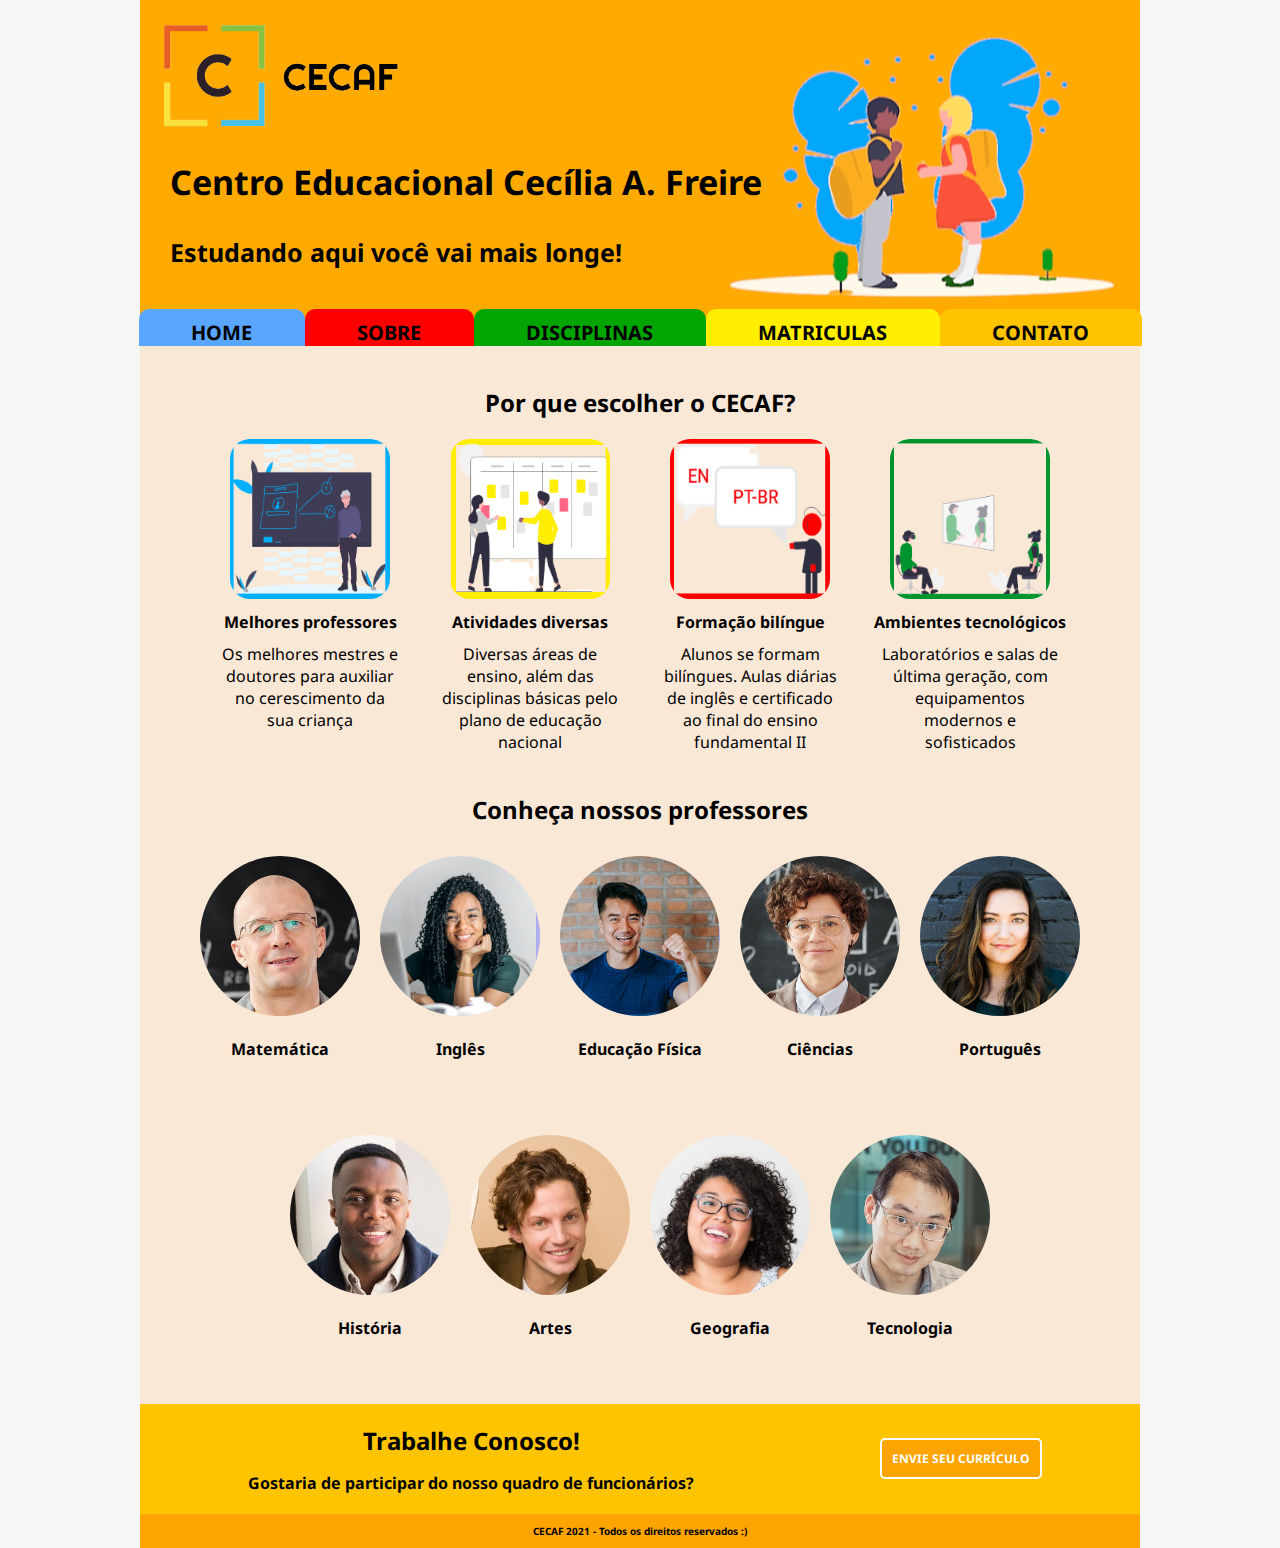
<file: index.html>
<!DOCTYPE html>
<html lang="pt-br">
<head>
    <meta charset="UTF-8">
    <meta http-equiv="X-UA-Compatible" content="IE=edge">
    <meta name="viewport" content="width=device-width, initial-scale=1.0">
    <link rel="icon" type="image/png" sizes="32x32" href="images/favicon-32x32.png">
    <!-- CSS -->
    <link rel="stylesheet" href="./style/global.css">
    <link rel="stylesheet" href="./style/index.css">
    <!-- Fonts -->
    <link rel="preconnect" href="https://fonts.googleapis.com">
    <link rel="preconnect" href="https://fonts.gstatic.com" crossorigin>
    <link href="https://fonts.googleapis.com/css2?family=Noto+Sans&display=swap" rel="stylesheet">
    <!--Icons-->
    <link href="https://fonts.googleapis.com/icon?family=Material+Icons" rel="stylesheet">

    <title>CECAF - Home</title>

</head>
<body>
    <div class="container">
    <header>
        <img class="logo" src="images/hLogo.png" alt="logoCecaf">
        <div class="welcomeText">
            <h1>Centro Educacional Cecília A. Freire</h1>
            <h2>Estudando aqui você vai mais longe!</h2>
        </div>
        <nav class="menuSection">
            <div class="menuToggle" onclick="menuOnClick()">
                <div id="bar1" class=bar></div>
                <div id="bar2" class=bar></div>
                <div id="bar3" class=bar></div>
            </div>

            <ul class="menu-items">
                <a href="index.html"><li id="one" class="item">HOME</li></a>
                <a href="about.html"><li id="two" class="item">SOBRE</li></a>
                <a href="subjects.html"><li id="three" class="item">DISCIPLINAS</li></a>
                <a href="enrollment.html"><li id="four" class="item">MATRICULAS</li></a>
                <a href="contact.html"><li id="five" class="item">CONTATO</li></a>
            </ul>
        </nav>
    </header>

    <h1 class="sectionTitle">Por que escolher o CECAF?</h1>
    <section id="features">
        
        <div class="features">
            <img src="images/feature1.png" alt="Professores">
            <h2 class="sectionSubtitle">Melhores professores </h2>
            <p> Os melhores mestres e doutores para auxiliar no cerescimento da sua criança</p>
        </div>
        
        <div class="features">
            <img src="images/feature2.png" alt="Atividades">
            <h2 class="sectionSubtitle">Atividades diversas</h2>
            <p>Diversas áreas de ensino, além das disciplinas básicas pelo plano de educação nacional</p>
        </div>
        
        <div class="features">
            <img src="images/feature3.png" alt="Idiomas">
            <h2 class="sectionSubtitle">Formação bilíngue</h2>
            <p>Alunos se formam bilíngues. Aulas diárias de inglês e certificado ao final do ensino fundamental II</p>
        </div>


        <div class="features">
            <img src="images/feature4.png" alt="Tecnologia"> 
            <h2 class="sectionSubtitle">Ambientes tecnológicos</h2>
            <p>Laboratórios e salas de última geração, com equipamentos modernos e sofisticados</p>
        </div>
    </section>

    <h1 class="sectionTitle">Conheça nossos professores</h1>
    <section id="teachers">
        <div class="teachers">
            <img src="images/teachers/math.jpg" alt="Foto do professor">
            <h2 class="sectionSubtitle">Matemática</h2>
            <figcaption>Prof. Sergio Ramos</figcaption>
        </div>

        <div class="teachers">
            <img src="images/teachers/eng.jpg" alt="Foto da professora">
            <h2 class="sectionSubtitle">Inglês</h2>
            <figcaption>Prof. Camila Dantas</figcaption>
        </div>
        
        <div class="teachers">
            <img src="images/teachers/pe.jpg" alt="Foto do professor">
            <h2 class="sectionSubtitle">Educação Física</h2>
            <figcaption>Prof. Renato Nakamura</figcaption>
        </div>

        <div class="teachers">
            <img src="images/teachers/cien.jpg" alt="Foto da professora">
            <h2 class="sectionSubtitle">Ciências</h2>
            <figcaption>Prof. Amanda Ramos</figcaption>
        </div>
        <div class="teachers">
            <img src="images/teachers/port.jpg" alt="Foto da professora" >
            <h2 class="sectionSubtitle">Português</h2>
            <figcaption>Prof. Renata Souza</figcaption>
        </div>
        <div class="teachers">
            <img src="images/teachers/hist.jpg" alt="Foto do professor">
            <h2 class="sectionSubtitle">História</h2>
            <figcaption>Prof. Matheus Bueno</figcaption>
        </div>
        <div class="teachers">
            <img src="images/teachers/art.jpg" alt="Foto do professor">
            <h2 class="sectionSubtitle">Artes</h2>
            <figcaption>Prof. Felipe Brito</figcaption>
        </div>
        <div class="teachers">
            <img src="images/teachers/geo.jpg" alt="Foto da professora">
            <h2 class="sectionSubtitle">Geografia</h2>
            <figcaption>Prof. Gleice Silva</figcaption>
        </div>
        <div class="teachers">
            <img src="images/teachers/tech.jpg" alt="Foto do professor">
            <h2 class="sectionSubtitle">Tecnologia</h2>
            <figcaption>Prof. Igor Nakada</figcaption>
        </div>

    </section>
    <section id="contact">
        <div>       
            <h1 class="sectionTitle">Trabalhe Conosco!</h1>
            <h2 class="sectionSubtitle">Gostaria de participar do nosso quadro de funcionários?</h2>
        </div>
        <a href="testpage.html" class="btn">ENVIE SEU CURRÍCULO</a>  
    </section>

    <footer> CECAF 2021 - Todos os direitos reservados :) </footer>
    </div>

    <script src="scripts.js"></script>
</body>
</html>
</file>
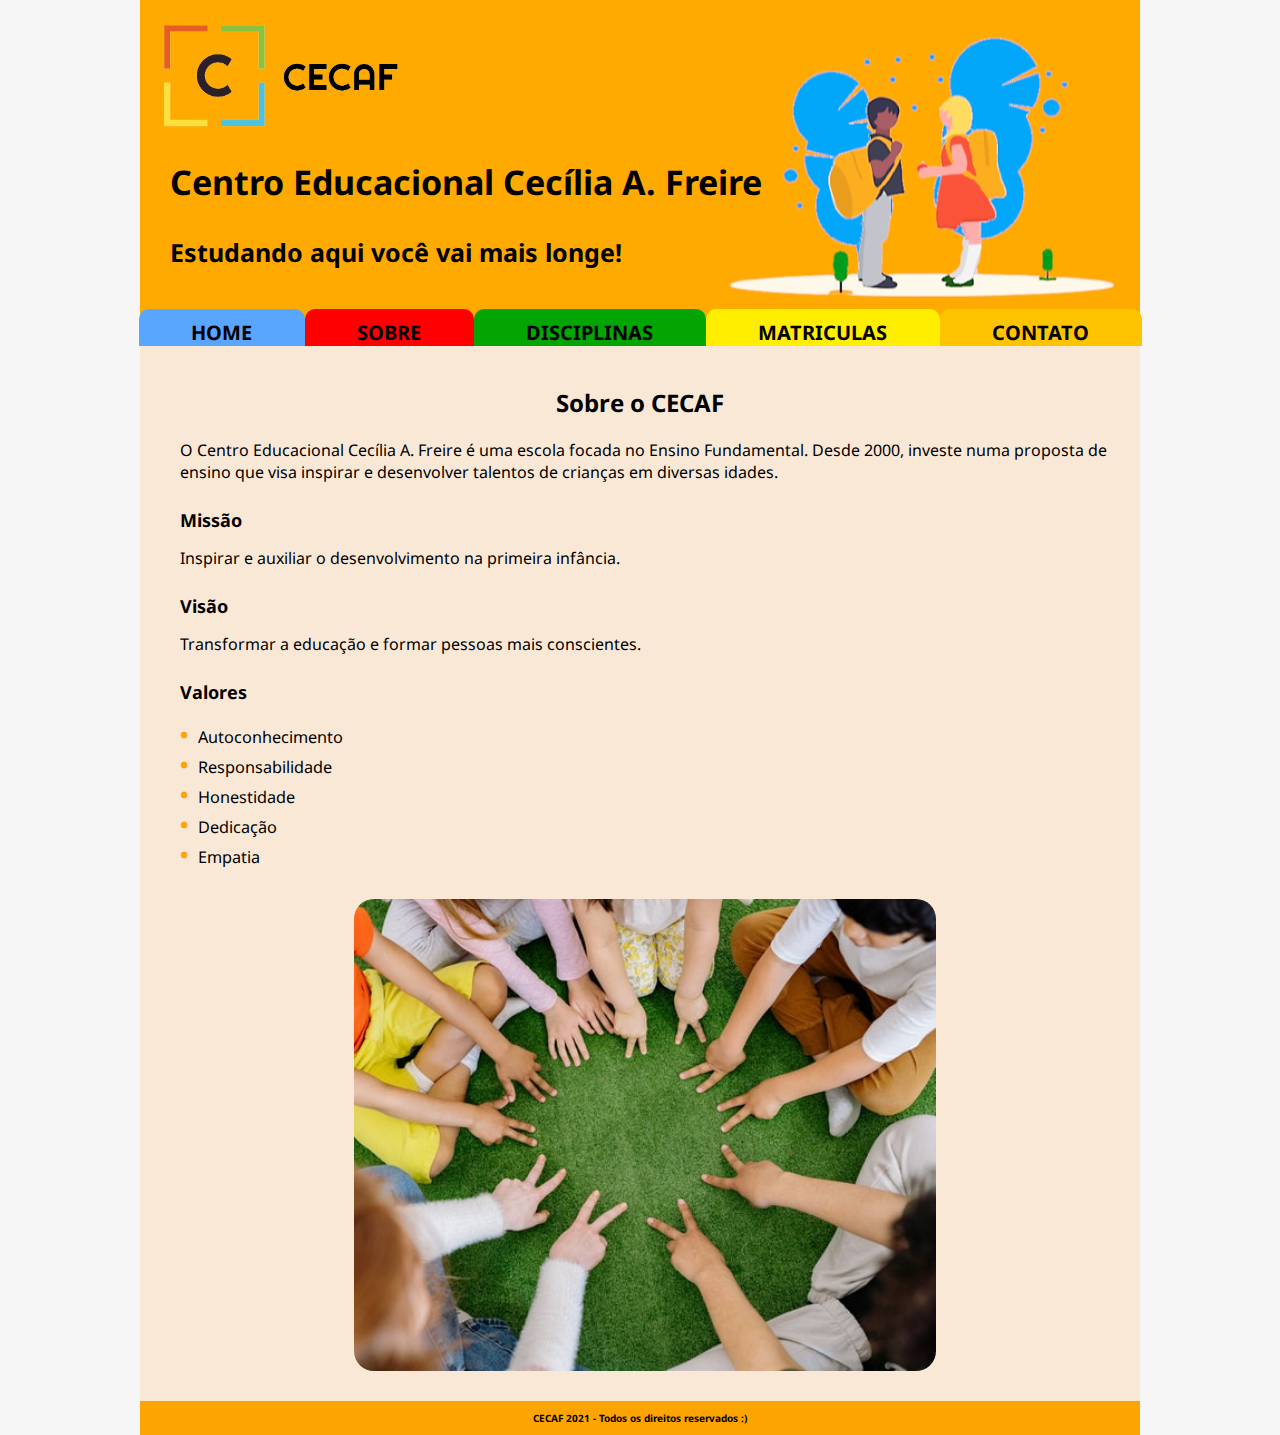
<file: about.html>
<!DOCTYPE html>
<html lang="pt-br">
<head>
    <meta charset="UTF-8">
    <meta http-equiv="X-UA-Compatible" content="IE=edge">
    <meta name="viewport" content="width=device-width, initial-scale=1.0">
    <link rel="icon" type="image/png" sizes="32x32" href="images/favicon-32x32.png">
    <!-- CSS -->
    <link rel="stylesheet" href="./style/global.css">
    <link rel="stylesheet" href="./style/about.css">
    <!-- Fonts -->
    <link rel="preconnect" href="https://fonts.googleapis.com">
    <link rel="preconnect" href="https://fonts.gstatic.com" crossorigin>
    <link href="https://fonts.googleapis.com/css2?family=Noto+Sans&display=swap" rel="stylesheet">

    <title>CECAF - Sobre</title>

</head>
<body>
    <div class="container">
        <header>
            <img class="logo" src="images/hLogo.png" alt="logoCecaf">
            <div class="welcomeText">
                <h1>Centro Educacional Cecília A. Freire</h1>
                <h2>Estudando aqui você vai mais longe!</h2>
            </div>
            <nav class="menuSection">
                <div class="menuToggle" onclick="menuOnClick()">
                    <div id="bar1" class=bar></div>
                    <div id="bar2" class=bar></div>
                    <div id="bar3" class=bar></div>
                </div>
    
                <ul class="menu-items">
                    <a href="index.html"><li id="one" class="item">HOME</li></a>
                    <a href="about.html"><li id="two" class="item">SOBRE</li></a>
                    <a href="subjects.html"><li id="three" class="item">DISCIPLINAS</li></a>
                    <a href="enrollment.html"><li id="four" class="item">MATRICULAS</li></a>
                    <a href="contact.html"><li id="five" class="item">CONTATO</li></a>
                </ul>
            </nav>
        </header>
        
        <h1 class="sectionTitle">Sobre o CECAF</h1>
        <section class="about">
            <p>O Centro Educacional Cecília A. Freire é uma escola focada no Ensino Fundamental. Desde 2000, investe numa proposta de ensino que visa inspirar e desenvolver talentos de crianças em diversas idades.</p>

            <h2 class="sectionSubtitle">Missão</h2> 
                <p>Inspirar e auxiliar o desenvolvimento na primeira infância.</p>
                
            <h2 class="sectionSubtitle">Visão</h2> 
                <p>Transformar a educação e formar pessoas mais conscientes.</p>
                
            <h2 class="sectionSubtitle">Valores</h2>
                <ul class="list">
                    <li>Autoconhecimento</li>
                    <li>Responsabilidade</li>
                    <li>Honestidade</li>
                    <li>Dedicação</li>
                    <li>Empatia</li>
                </ul>
            </p>
            <img class="aboutImg" src="images/about.jpg" alt="Crianças brincando">
        </section>

        <footer> CECAF 2021 - Todos os direitos reservados :) </footer>
    </div>

    <script src="scripts.js"></script>
    
</body>
</html>
</file>
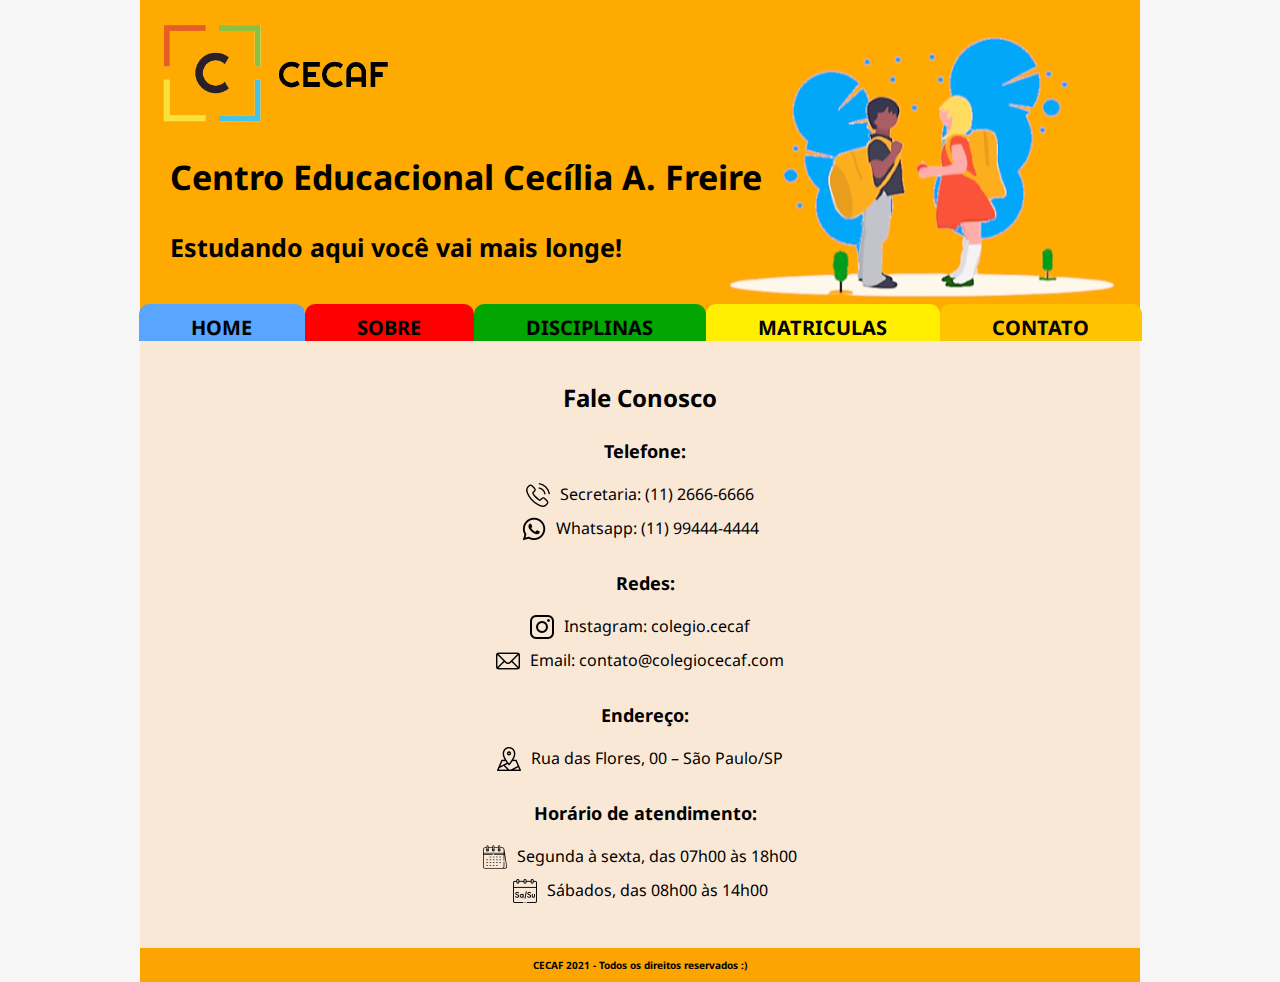
<file: contact.html>
<!DOCTYPE html>
<html lang="pt-br">
<head>
    <meta charset="UTF-8">
    <meta http-equiv="X-UA-Compatible" content="IE=edge">
    <meta name="viewport" content="width=device-width, initial-scale=1.0">
    <link rel="icon" type="image/png" sizes="32x32" href="images/favicon-32x32.png">
    <!-- CSS -->
    <link rel="stylesheet" href="./style/global.css">
    <link rel="stylesheet" href="./style/contact.css">
    <!-- Fonts -->
    <link rel="preconnect" href="https://fonts.googleapis.com">
    <link rel="preconnect" href="https://fonts.gstatic.com" crossorigin>
    <link href="https://fonts.googleapis.com/css2?family=Noto+Sans&display=swap" rel="stylesheet">

    <title>CECAF - Contato</title>

</head>
<body>
    <div class="container">
        <header>
            <img class="logo" src="images/hLogo.png" alt="logoCecaf">
            <div class="welcomeText">
                <h1>Centro Educacional Cecília A. Freire</h1>
                <h2>Estudando aqui você vai mais longe!</h2>
            </div>
            <nav class="menuSection">
                <div class="menuToggle" onclick="menuOnClick()">
                    <div id="bar1" class=bar></div>
                    <div id="bar2" class=bar></div>
                    <div id="bar3" class=bar></div>
                </div>
    
                <ul class="menu-items">
                    <a href="index.html"><li id="one" class="item">HOME</li></a>
                    <a href="about.html"><li id="two" class="item">SOBRE</li></a>
                    <a href="subjects.html"><li id="three" class="item">DISCIPLINAS</li></a>
                    <a href="enrollment.html"><li id="four" class="item">MATRICULAS</li></a>
                    <a href="contact.html"><li id="five" class="item">CONTATO</li></a>
                </ul>
            </nav>
        </header>
        
        <h1 class="sectionTitle">Fale Conosco</h1>
        <section class="subjects">
            <h2 class="sectionSubtitle">Telefone:</h2>
                <p><img src="images/fone.png">
                    Secretaria: (11) 2666-6666</p>
                <p><img src="images/wpp.png">
                    Whatsapp: (11) 99444-4444</p>

            <h2 class="sectionSubtitle">Redes:</h2>
                <p><img src="images/insta.png">
                    Instagram: colegio.cecaf</p>
                <p><img src="images/mail.png">
                    Email: contato@colegiocecaf.com</p>

            <h2 class="sectionSubtitle">Endereço:</h2>
                <p><img src="images/adr.png">
                    Rua das Flores, 00 – São Paulo/SP</p>

            <h2 class="sectionSubtitle">Horário de atendimento:</h2>
                <p><img src="images/weekdays.png">
                    Segunda à sexta, das 07h00 às 18h00</p>
                <p><img src="images/weekend.png">
                    Sábados, das 08h00 às 14h00 </p>
        </section>

        <footer> CECAF 2021 - Todos os direitos reservados :) </footer>
    </div>

    <script src="scripts.js"></script>

    </body>
    </html>
</file>
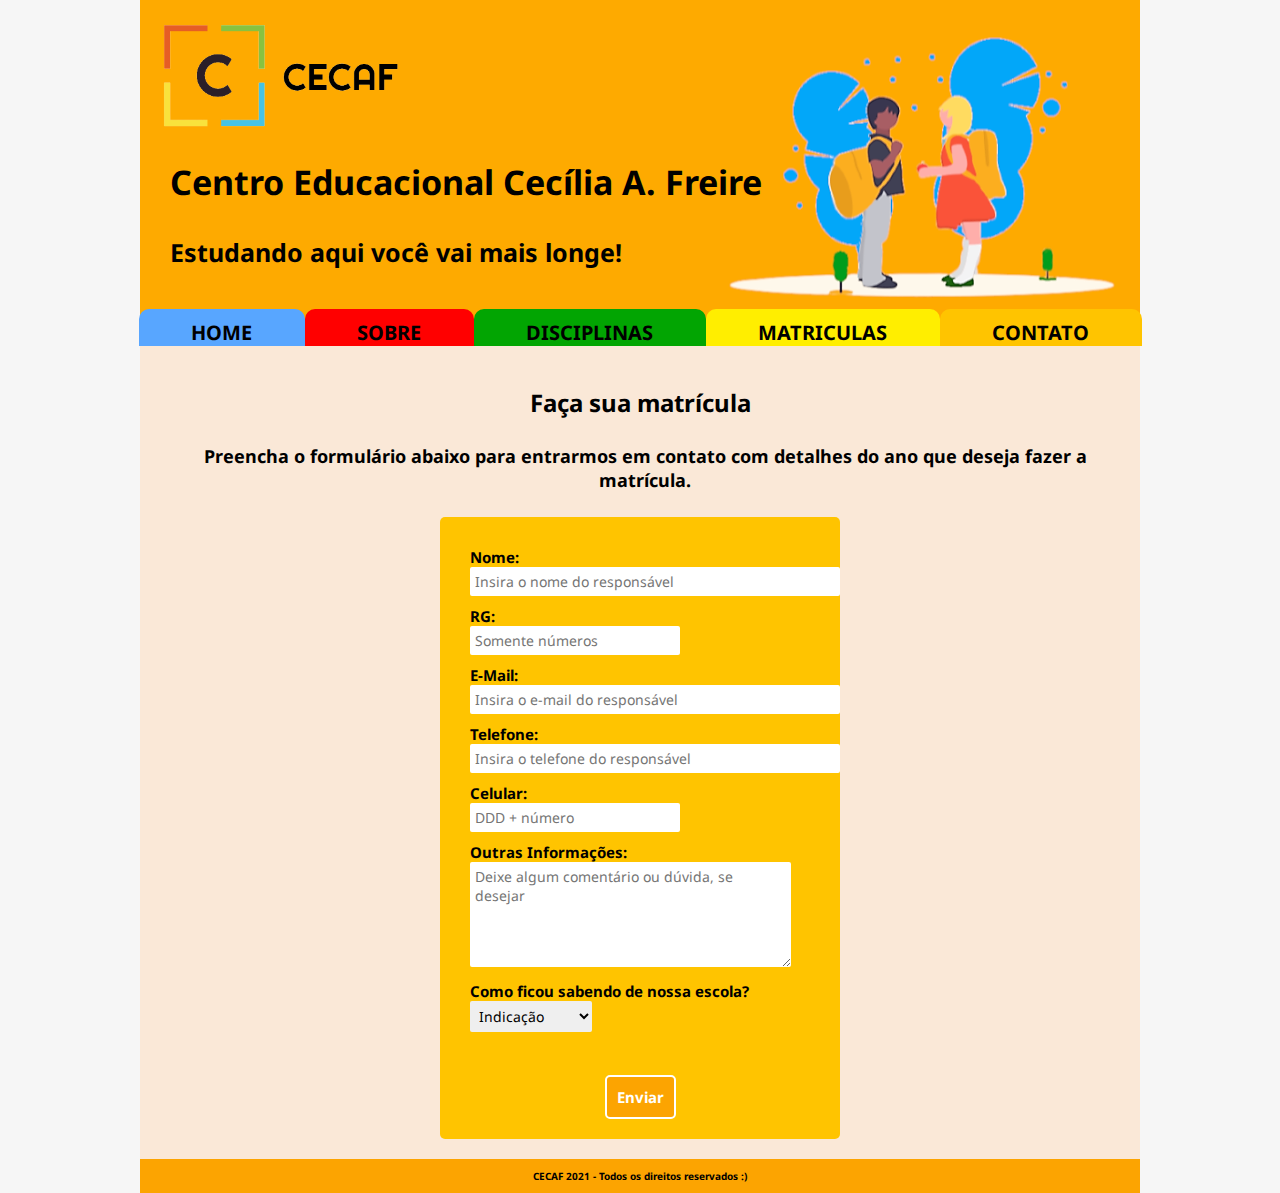
<file: enrollment.html>
<!DOCTYPE html>
<html lang="pt-br">
<head>
    <meta charset="UTF-8">
    <meta http-equiv="X-UA-Compatible" content="IE=edge">
    <meta name="viewport" content="width=device-width, initial-scale=1.0">
    <link rel="icon" type="image/png" sizes="32x32" href="images/favicon-32x32.png">
    <!-- CSS -->
    <link rel="stylesheet" href="./style/global.css">
    <link rel="stylesheet" href="./style/enrollment.css">
    <!-- Fonts -->
    <link rel="preconnect" href="https://fonts.googleapis.com">
    <link rel="preconnect" href="https://fonts.gstatic.com" crossorigin>
    <link href="https://fonts.googleapis.com/css2?family=Noto+Sans&display=swap" rel="stylesheet">

    <title>CECAF - Matrículas</title>

</head>
<body>
    <div class="container">
        <header>
            <img class="logo" src="images/hLogo.png" alt="logoCecaf">
            <div class="welcomeText">
                <h1>Centro Educacional Cecília A. Freire</h1>
                <h2>Estudando aqui você vai mais longe!</h2>
            </div>
            <nav class="menuSection">
                <div class="menuToggle" onclick="menuOnClick()">
                    <div id="bar1" class=bar></div>
                    <div id="bar2" class=bar></div>
                    <div id="bar3" class=bar></div>
                </div>
    
                <ul class="menu-items">
                    <a href="index.html"><li id="one" class="item">HOME</li></a>
                    <a href="about.html"><li id="two" class="item">SOBRE</li></a>
                    <a href="subjects.html"><li id="three" class="item">DISCIPLINAS</li></a>
                    <a href="enrollment.html"><li id="four" class="item">MATRICULAS</li></a>
                    <a href="contact.html"><li id="five" class="item">CONTATO</li></a>
                </ul>
            </nav>
        </header>
        
        <h1 class="sectionTitle">Faça sua matrícula</h1>
        <h2 class="sectionSubtitle">Preencha o formulário abaixo para entrarmos em contato com detalhes do ano que deseja fazer a matrícula.</h2> 

        <form method="post" id="cForm" action="testpage.html">
            <div class="forms">
                <label for="fname">Nome:<br>
                <input type="text" name="fname" id="fname" size="40" placeholder="Insira o nome do responsável"></label>

                <label for="fid">RG:<br>
                <input type="number" name="fid" id="fid" placeholder="Somente números"></label>

                <label for="femail">E-Mail:<br>
                <input type="email" name="femail" id="femail" size="40" placeholder="Insira o e-mail do responsável"></label>

                <label for="ftel">Telefone:<br>
                <input type="tel" name="ftel" id="ftel" size="40" placeholder="Insira o telefone do responsável"></label>

                <label for="fcel">Celular: <br>
                <input type="tel" name="fcel" id="fcel" size="20" placeholder="DDD + número"></label>

                <label for="finfo">Outras Informações:<br>
                <textarea name="finfo" id="finfo" rows="5" cols="37" placeholder="Deixe algum comentário ou dúvida, se desejar"></textarea></label>

                <label for="fsurvey">Como ficou sabendo de nossa escola?<br>
                    <select name="fsurvey" id="fsurvey">
                        <option value="indication">Indicação</option>
                        <option value="socialNetworks">Redes Sociais</option>
                        <option value="magazine">Revistas</option>
                        <option value="website">Site do CECAF</option>
                        <option value="events">Eventos</option>
                    </select>
                </label><br>
                <input type="submit" class="btn" value="Enviar"></input>
            </div>
        </form>

        <footer> CECAF 2021 - Todos os direitos reservados :) </footer>
    </div>

    <script src="scripts.js"></script>
    
</body>
</html>
</file>
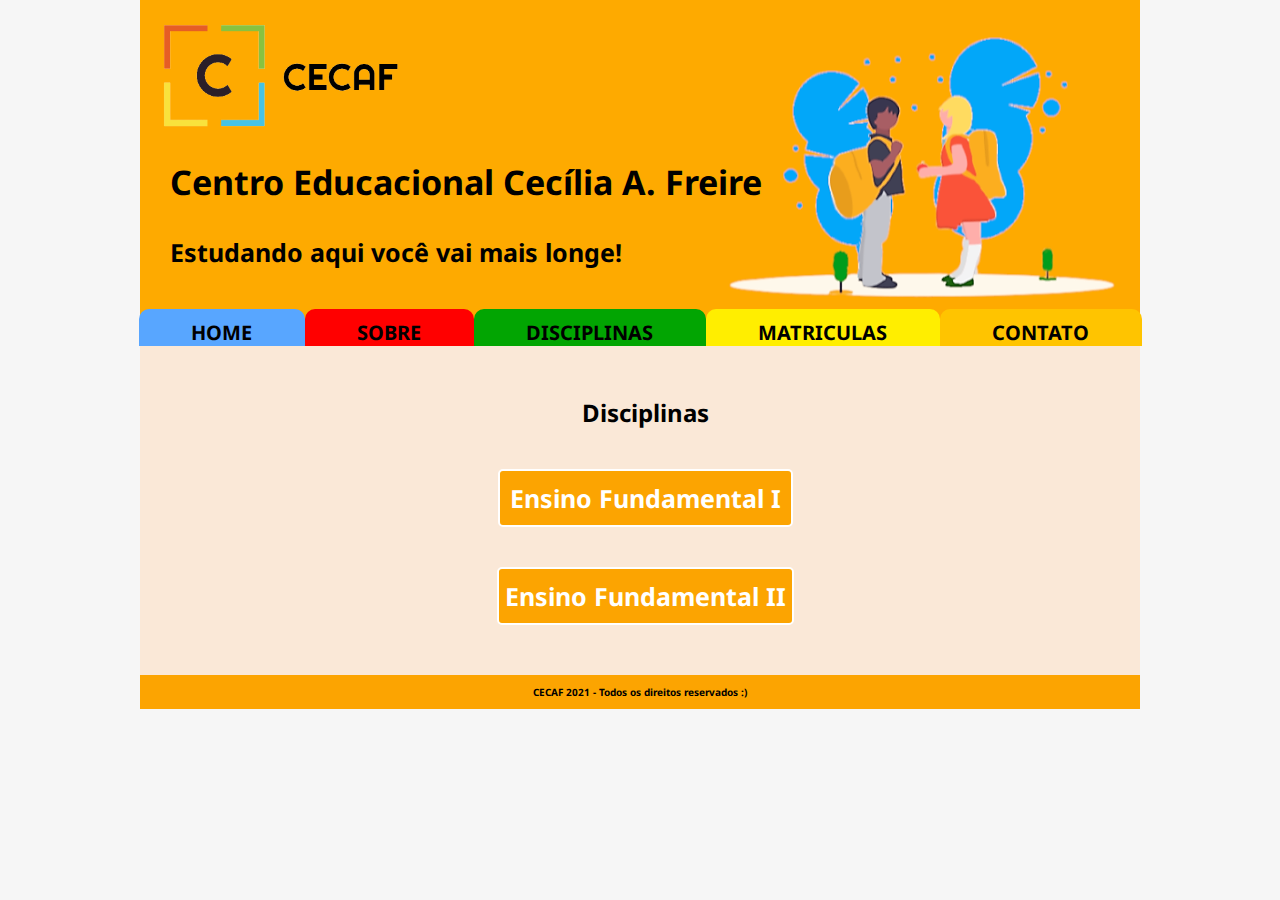
<file: subjects.html>
<!DOCTYPE html>
<html lang="pt-br">
<head>
    <meta charset="UTF-8">
    <meta http-equiv="X-UA-Compatible" content="IE=edge">
    <meta name="viewport" content="width=device-width, initial-scale=1.0">
    <link rel="icon" type="image/png" sizes="32x32" href="images/favicon-32x32.png">
    <!-- CSS -->
    <link rel="stylesheet" href="./style/global.css">
    <link rel="stylesheet" href="./style/subjects.css">
    <!-- Fonts -->
    <link rel="preconnect" href="https://fonts.googleapis.com">
    <link rel="preconnect" href="https://fonts.gstatic.com" crossorigin>
    <link href="https://fonts.googleapis.com/css2?family=Noto+Sans&display=swap" rel="stylesheet">

    <title>CECAF - Disciplinas</title>

</head>
<body>
    <div class="container">
        <header>
            <img class="logo" src="images/hLogo.png" alt="logoCecaf">
            <div class="welcomeText">
                <h1>Centro Educacional Cecília A. Freire</h1>
                <h2>Estudando aqui você vai mais longe!</h2>
            </div>
            <nav class="menuSection">
                <div class="menuToggle" onclick="menuOnClick()">
                    <div id="bar1" class=bar></div>
                    <div id="bar2" class=bar></div>
                    <div id="bar3" class=bar></div>
                </div>
    
                <ul class="menu-items">
                    <a href="index.html"><li id="one" class="item">HOME</li></a>
                    <a href="about.html"><li id="two" class="item">SOBRE</li></a>
                    <a href="subjects.html"><li id="three" class="item">DISCIPLINAS</li></a>
                    <a href="enrollment.html"><li id="four" class="item">MATRICULAS</li></a>
                    <a href="contact.html"><li id="five" class="item">CONTATO</li></a>
                </ul>
            </nav>
        </header>

        <section class="subjects">
            <h1 class="sectionTitle">Disciplinas</h1>

            <input type="button" value="Ensino Fundamental I" class="showbtn" onclick="show()">
            <div class="list">
                <ul class="elementaryS">
                    <li>Língua Portuguesa</li>
                    <li>Matemática</li>
                    <li>História</li>
                    <li>Geografia</li>
                    <li>Ciências</li>
                    <li>Educação Física</li>
                    <li>Artes</li>
                    <li>Inglês</li>
                    <li>Natação</li>
                </ul>
                <img class="kids1" src="images/kids1.jpg">
            </div>

            <input type="button" value="Ensino Fundamental II" class="showbtn" onclick="show2()">
            <div class="list">
                <ul class="middleS"> 
                    <li>Língua Portuguesa</li>
                    <li>Matemática</li>
                    <li>História</li>
                    <li>Geografia</li>
                    <li>Química</li>
                    <li>Física</li>
                    <li>Artes</li>
                    <li>Educação Física</li>
                    <li>Inglês</li>
                    <li>Redação</li>
                    <li>Tecnologia e Inovação</li>
                </ul>
                <img class="kids2" src="images/kids2.jpg">
            </div>
        </section>

        <footer> CECAF 2021 - Todos os direitos reservados :) </footer>
    </div>

    <script src="scripts.js"></script>

    </body>
    </html>
</file>
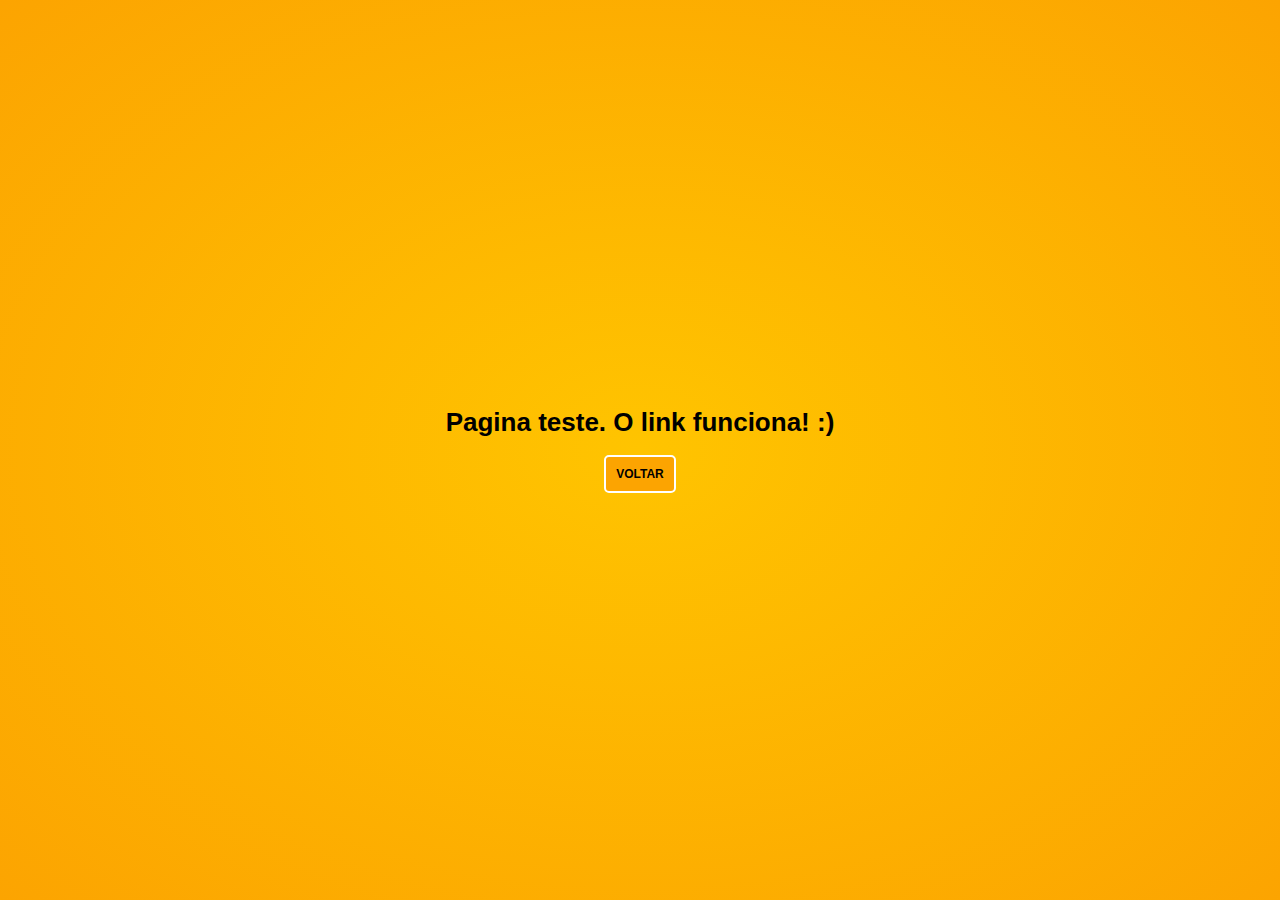
<file: testpage.html>
<!DOCTYPE html>
<html lang="en">
<head>
    <meta charset="UTF-8">
    <meta http-equiv="X-UA-Compatible" content="IE=edge">
    <meta name="viewport" content="width=device-width, initial-scale=1.0">
    <link rel="icon" type="image/png" sizes="32x32" href="images/favicon-32x32.png">
    <!-- CSS -->
    <link rel="stylesheet" href="./style/global.css">
    <title>Teste</title>
</head>
<style>
    
    body {
        height: 100vh;
        display: flex;
        flex-direction: column;
        align-items: center;
        justify-content: center;
        background-image:radial-gradient(#ffc400, #fca401);
        background-attachment: fixed;
        font-family: 'Noto Sans', sans-serif;
        margin: 0
    }   

    section {
        font-size: 2.6rem;
        color: #000;
        font-weight: bolder;
    }

    .btn {
        color: #000;
        margin-top: 1rem
    }

    @media (max-width: 480px){
        section {
            font-size: 2.2rem;
    }

        .btn {
            padding: 0.5rem;
        }
}
</style>
</head>

<body>
<section>
    Pagina teste. O link funciona! :) 
</section>
<br>
<a href="index.html">
    <button class="btn">VOLTAR</button>
</a>
</body>
</html>
</file>
<file: style/global.css>
* {
    margin: 0;
    padding: 0;
    box-sizing: border-box;
    -webkit-box-sizing: border-box;
    -moz-box-sizing: border-box;
    text-decoration: none;
    font-family: 'Noto Sans', sans-serif;
    font-size: 62.5%;
}

body {
    background-color:rgba(233, 233, 233, 0.397);
}

.container {
    width: 100rem;
    background-color: rgb(250, 232, 215) ;
    margin: auto;
}

/*Banner and menu*/
header {
    background-image: url(../images/bannerB.png);
    width: 100%;
    display: flex;
    flex-direction: column;
}

header .logo {
    margin: 2rem 0 0 2rem;
    width: 25rem;
}

.welcomeText h1 {
    font-size: 3.4rem;
    padding: 0 0 0 3rem;
    margin-top: 3rem;
}

.welcomeText h2{
    font-size: 2.5rem;
    padding: 3rem 0 0 3rem;
    margin-bottom: 5rem;
}

.menu-items {
    display: flex;
    list-style-type: none;
    justify-content: center;
}

.menu-items li#one {
    background-color: rgb(88, 166, 255);
}
.menu-items li#two {
    background-color: rgb(255, 0, 0);
}
.menu-items li#three {
    background-color: rgb(2, 165, 2);
}
.menu-items li#four {
    background-color: rgb(255, 238, 0);
}
.menu-items li#five {
    background-color: rgb(255, 196, 0);
}

.menu-items li {
    display: inline;
    padding: 1rem 5.3rem 0 5.2rem;
    border-radius: 1rem 1rem 0 0;
}

.menu-items li:hover {
    padding-top: 2rem;
    cursor: pointer;
}

a > li{
    font-size: 2rem;
    font-weight: bold; 
    color:#000;
}


/* buttons */
.btn {
    align-self: center;
    padding: 1rem;
    font-size: 1.2rem;
    border: solid 0.2rem #fff;
    font-weight: bold;
    border-radius: 0.5rem;
    background-color: rgb(252, 164, 1);
    color: #fff;
    cursor: pointer;
}

.btn:hover {
    transform: translateY(-5px);
    transition: 0.2s;
}

/*titles and paragraphs*/
.sectionTitle {
    margin: 4rem 0 2rem 0;
    font-size: 2.4rem;
    text-align: center;
}

.sectionSubtitle {
    font-size: 1.8rem;
    margin: 2rem 0 1rem 1rem;
    padding: 0.5rem 1rem;
}

p {
    font-size: 1.6rem;
    padding: 0 2rem;
}

/* footer */
footer {
    text-align: center;
    padding: 1rem;
    background-color: rgb(252, 164, 1);
    font-size: 1rem;
    font-weight: bold;
}


/*        MEDIA QUERIES    */

/* tablets and desktops */
@media (max-width: 1024px) {
    .container {
        width: 70rem;
    }

    header {
        background-image: url(../images/bannerM.png);
    }
    
    header .logo {
        width: 18rem;
    }
    
    .welcomeText h1 {
        font-size: 2.4rem;
    }
    
    .welcomeText h2{
        font-size: 2rem;
        margin-bottom: 2.5rem;
        padding-top: 1rem;
    }
    
    .menu-items li {
        font-size: 1.6rem;
        padding: 1rem 3.2rem 0 3.2rem;
    }
    
    .menu-items li:hover {
        padding-top: 1.8rem;
    }
    
    a > li {
        font-size: 1.8rem;
    }
}

/* medium mobiles and tablets */
@media (max-width: 768px) {
    .container {
        width: 100%;
    }

    header {
        background-image: url(../images/bannerS.png);
    }
    
    header .logo {
        width: 18rem;
    }
    
    .welcomeText h1 {
        font-size: 2.2rem;
        margin-top: 2rem
    }
    
    .welcomeText h2{
        font-size: 1.8rem;
    }

    /* buttons */
    .btn {
        padding: 0.5rem 0.5rem;
        border: solid 0.2rem #fff;
    }

    /*titles and paragraphs*/
    .sectionTitle {
        font-size: 1.8rem;
    }

    .sectionSubtitle {
        font-size: 1.6rem;
    }

    p {
        font-size: 1.4rem;
    }

    /* mobile menu*/
    .menu-items {
        display: none;
    }
    
    .menuToggle {
        width: 3rem;
        height: 2rem;
        position: absolute;
        right: 0;
        top: 0;
        margin: 3rem 2rem;
        cursor: pointer;
        z-index: 1;  
    }

    #bar1, #bar2, #bar3 {
        width: 100%;
        height: 0.5rem;
        background-color: #000;
        margin: 0.3rem;
        border-radius: 2rem;
        transition: 0.3s ease;
    }

    .menuToggle.on {
        position: fixed;
        margin: 3rem 1.5rem;
    }

    .menuToggle.on #bar1 {
        transform: rotate(45deg) translate(5px, 5px);
    }

    .menuToggle.on #bar2 {
        opacity: 0;
    }

    .menuToggle.on #bar3 {
        transform: rotate(-45deg) translate(6px, -7px);
    }

    /* menu list */

    .menuSection.on ul {
        display: flex;
        flex-direction: column;
        position: fixed;
        top: 0;
        right: 0;
        width: 25rem;
        height: 100vh;
        background-color: rgb(255, 196, 0);
        border-radius: 4rem 0 0 4rem;
    }


    .menuSection.on li#one, .menuSection.on li#two, .menuSection.on li#two , .menuSection.on li#three , .menuSection.on li#four, .menuSection.on li#five   {
        background-color: rgb(255, 196, 0);
    }

    .menuSection.on li {
        display: block;
        position: relative;
        border-radius: 0;
        margin: 1rem 0; 
        animation-duration: 1s;
        animation-name: slide;
    }
    
    @keyframes slide {
        from {
            margin-left: 10%;
        }
        to{
            margin-left: 0%;
        }     
    }

    .menu-items li:hover {
        color: rgba(0, 0, 0, 0.486);
    }
}

/* small mobiles */
@media (max-width: 480px) { 
    header {
        background-image: url(../images/bannerSs.png);
    }
    
    header .logo {
        width: 14rem;
    }
    
    .welcomeText h1 {
        font-size: 1.6rem;
        margin-top: 2rem
    }
    
    .welcomeText h2{
        font-size: 1.2rem;
        margin-bottom: 1rem;
    }

    /*titles and paragraphs*/
    .sectionTitle {
        font-size: 1.4rem;
    }

    .sectionSubtitle {
        font-size: 1.2rem;
    }

    p {
        font-size: 1.2rem;
    }
}
</file>
<file: style/index.css>
section {
    display: flex;
    justify-content: center;
    text-align: center;
    margin: 0 3rem;
    padding: 0 2rem;
}

.sectionSubtitle {
    font-size: 1.6rem;
    margin: 0.5rem 0;
}

#features {
    display: flex;
    flex-wrap: wrap;
    margin: 0;
}

.features p {
    flex-wrap: wrap;
    font-size: 1.6rem;
    padding: 0 2rem;
    width: 22rem;
}

.features img { 
    width: 16rem;
    height: 16rem;
    border-radius: 2rem;
}

#teachers {
    display: flex;
    flex-wrap: wrap;
}

.teachers img {
    border-radius: 50%;
    cursor: pointer;  
    margin: 1rem; 
}

figcaption {
    position: relative;
    font-weight: bold;
	top: -60%; 
    font-size: 1.4rem;
    opacity: 0;
    padding: 10% 0%;
    border-radius: 70%;
}

figcaption:hover {
    z-index: 100;

    opacity: 1;
    cursor:pointer;
    background-color: rgba(250, 232, 215, 0.507);
    transition: transform 0.6s, opacity;
}

section#contact{
    display: flex;
    flex-direction: row;
    background-color: rgb(255, 196, 0);
    margin: 0;
    padding: 1rem;
    justify-content: space-around;
    align-items: center;
}

#contact h1 {
    margin: 1rem;
}


/*        MEDIA QUERIES    */

/* tablets and desktops */
@media (max-width: 1024px) {
   
    .features p {
        padding: 0 1rem 1rem 0;
    }

}

/* small mobiles */
@media (max-width: 480px) { 
    
    .welcomeText h1 {
        font-size: 1.6rem;
        margin-top: 2rem
    }
    
    .welcomeText h2{
        font-size: 1.2rem;
        margin-bottom: 1rem;
    }
    
    /* buttons */
    .btn {
        font-size: 1.4rem;
    }

    /*titles and paragraphs*/
    .sectionTitle {
        font-size: 1.6rem;
    }

    .sectionSubtitle {
        font-size: 1.4rem;
    }

    .features p {
        font-size: 1.4rem
    }
}
</file>
<file: style/about.css>
section {
    display: flex;
    flex-direction: column;
    margin: 1rem 0 3rem 1rem;
    padding: 0 1rem;
}

.sectionSubtitle {
    margin: 2rem 0 1rem 1rem;
    padding: 0.5rem 1rem;
}
section {
    display: flex;
    flex-direction: column;
    margin: 1rem 0 3rem 1rem;
    padding: 0 1rem;
}

.sectionSubtitle {
    margin: 2rem 0 1rem 1rem;
    padding: 0.5rem 1rem;
}

ul.list {
    font-size: 2.6rem;
    margin: 0 0 1rem 1rem;
    list-style: none;
}

.list li::before { /*Internet Explorer isn't reading li::marker yet*/
    content: "\2022"; /*CSS code for bullets*/
    color: rgb(252, 164, 1);
    font-size: 2.2rem;
    padding: 1rem 1rem;
    font-weight: bold;
}

.aboutImg {
    align-self: center;
    width: 60%;
    border-radius: 2rem;
    margin-top: 2rem;
}

/*        MEDIA QUERIES    */

/* medium mobiles and tablets */
@media (max-width: 768px) {
    ul.list {
        font-size: 2.4rem;
    }
    
    .list li::before { 
        font-size: 1.8rem;
    }
}

/* small mobiles */
@media (max-width: 480px) { 
    ul.list {
        font-size: 1.9rem;
    }

    .list li::before { 
        font-size: 1.5rem;
    }

    .aboutImg {
        width: 80%;
    }
}
</file>
<file: style/contact.css>
section {
    display: flex;
    flex-direction: column;
    margin-bottom: 4rem;
    align-items: center;
}

p {
    font-size: 1.6rem;
    display: flex;
    margin: 0.5rem 0;
}

img {
    padding-right: 1rem;
}

.sectionTitle {
    margin: 4rem 0 0 0 ;
}

/*  MEDIA QUERIES  */

/* small mobiles */
@media (max-width: 480px) { 
    
/*titles and paragraphs*/
.sectionTitle {
    font-size: 1.4rem;
}

.sectionSubtitle {
    font-size: 1.2rem;
}

p {
    font-size: 1.2rem;
}

p > img {
    display: none;
}
}
</file>
<file: style/enrollment.css>
.sectionSubtitle {
    text-align: center;
}

div.forms {
    display: flex;
    flex-direction: column;
    font-size: 2.4rem;
    background-color: rgb(255, 196, 0);
    width: 40rem;
    margin: 2rem 20rem 2rem 30rem;
    padding: 2rem 3rem 2rem 3rem;
    border-radius: 0.5rem;
}

label {
    padding: 1rem 0 0 0;
    font-weight: bold;
}

input, select, option, textarea {
    font-size: 1.4rem;
    border:none;
    outline: none;
    border-radius: 0.2rem;
    padding: 0.5rem;
}

.btn {
    font-size: 1.5rem;
    margin-top: 1rem
}

/*        MEDIA QUERIES    */

/* tablets and desktops */
@media (max-width: 1024px) {
    div.forms {
        font-size: 2rem;
        width: 35rem;
        margin: 2rem 17rem;
    }
    
    input, select, option, textarea {
        font-size: 1.2rem;
    }

    .btn {
        font-size: 1.2rem;
    }
}

/* medium mobiles and tablets */
@media (max-width: 768px) {
    div.forms {
        font-size: 2rem;
        width: 35rem;
        margin: 2rem auto;
        padding: 2rem 2rem 2rem 3rem;
    } 
}
    

/* small mobiles */
@media (max-width: 480px) { 
    div.forms {
        font-size: 1.6rem;
        width: 30rem;
        margin: 2rem auto;
    }
    
    input, select, option, textarea {
        font-size: 1rem;
    }
}
</file>
<file: style/subjects.css>
section {
    display: flex;
    flex-direction: column;
    margin: 1rem 0 3rem 1rem;
    padding: 0 1rem;
}

/* lists */

div .list{
    display: flex;
    justify-content: space-around;
}

.list ul {
    font-size: 3rem;
    margin: 0 0 1rem 1rem;
    padding: 0.5rem 1rem;
    list-style: none;
    animation-duration: 1s;
    animation-name: slidein;
}

@keyframes slidein {
    from {
        margin-left: 10%;
    }
    to{
        margin-left: 0%;
    }
}

.list ul li::before { /*Internet Explorer isn't reading li::marker yet*/
    content: "\2022"; /*CSS code for bullets*/
    color: rgb(252, 164, 1);
    font-size: 2rem;
    display: inline-block;
    padding: 0 1rem;
    font-weight: bold;
}

ul.elementaryS, ul.middleS {
    display: none;
}

ul.elementaryS.on, ul.middleS.on {
    display: block
}

/* buttons */

input.showbtn {
    background-color: rgb(252, 164, 1);
    margin: 2rem;
    padding: 1rem;
    cursor: pointer;
    align-self: center;
    font-size: 2.5rem;
    border: solid 0.2rem #fff;
    font-weight: bold;
    border-radius: 0.5rem;
    color: #fff;
}

input.showbtn:nth-last-child(2) {
    padding: 1rem 0.6rem ;
}

input.showbtn:hover {
    transform: translateY(-1rem);
    transition: 0.2s;
}

/* lists images */

div > img {
    width: 26rem;
    height: 26rem;
    border-radius: 50rem;
    align-items: center;
    align-self: center;
}

img.kids1, img.kids2 {
    display: none;
}

img.kids1.on , img.kids2.on {
    display: block
}


/*   MEDIA QUERIES  */


/* medium mobiles and tablets */
@media (max-width: 768px) {
    input.showbtn {
        width: 24rem;
        font-size: 2rem;
    }

    div > img {
        width: 22rem;
        height: 22rem;
    }

    .list ul {
        font-size: 2.5rem;
    }
}


/* small mobiles */
@media (max-width: 480px) { 
    input.showbtn {
        width: 22rem;
        font-size: 1.8rem;
    }

    img.kids1.on , img.kids2.on {
        display: none;
    }

    .list ul {
        font-size: 2rem;
    }
}
</file>
